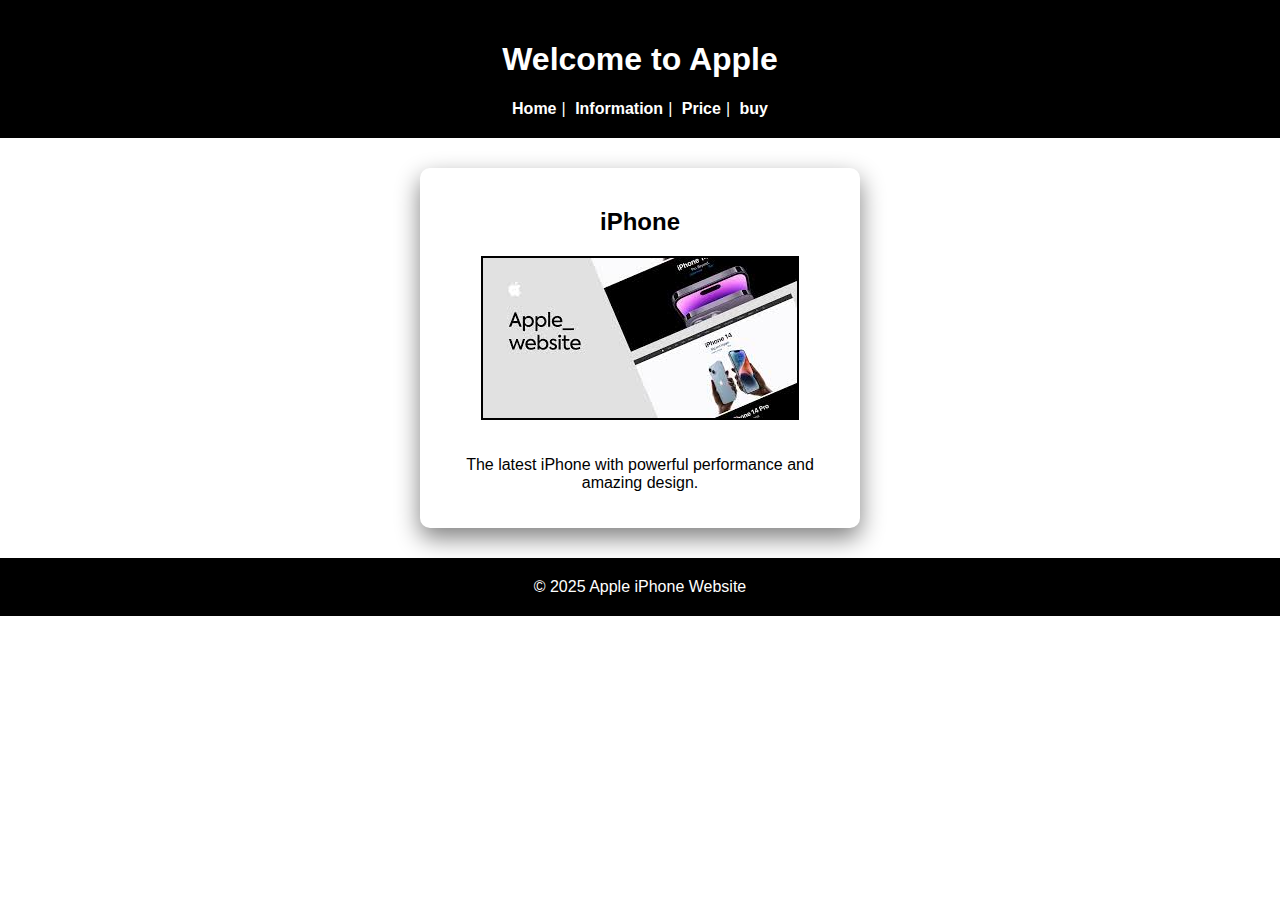
<file: index.html>
<!DOCTYPE html>
<html>
<head>
<meta name="viewport" content="width=device-width,initial-scale=1.0">
    <title>iPhone Website</title>
    <link rel="stylesheet" href="style2.css">
</head>
<body>

<header>
    <h1>Welcome to Apple</h1>
    <nav> 
        <a href="index.html">Home</a>|
        <a href="information.html">Information</a>|
        <a href="price.html">Price</a>|
          <a href="buy.html">buy</a>
        </nav>
</header>

<section style="width:400px;">
    <h2>iPhone</h2>
    <p><img src="iphonew.jpg" alt="iphonew.jpg" align="center" border="2px white" ><br><br><br>
    The latest iPhone with powerful performance and amazing design.</p>
</section>

<footer>
    
    <p style="background-color:black; color:white; padding:20px; text-align:center;">© 2025 Apple iPhone Website</p>
       
</footer>

</body>
</html>
</file>
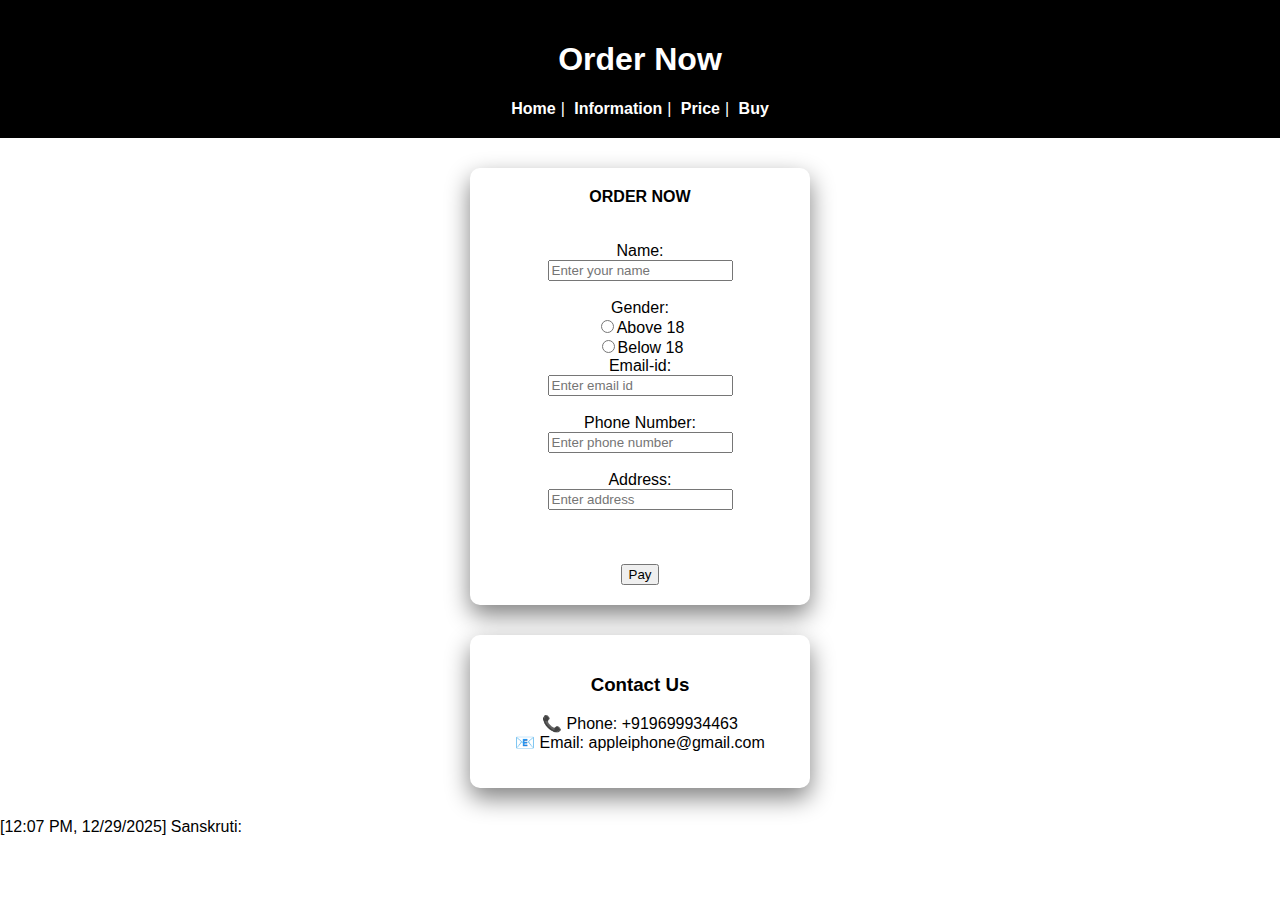
<file: buy.html>
<!DOCTYPE html>
<html>
<head>
    <meta name="viewport" content="width=device-width,initial-scale=1.0">
    <title>Buy iPhone</title>
    <link rel="stylesheet" href="style2.css">
</head>

<body>

<header style="background-color:black; color:white; padding:20px; text-align:center;">
    <h1>Order Now</h1>
    <nav>
        <a href="home.html">Home</a>|
        <a href="information.html">Information</a>|
        <a href="price.html">Price</a>|
        <a href="buy.html">Buy</a>
    </nav>
</header>

<section  style="width:300px;">
<center><b>ORDER NOW</b></center><br>
<br>

    <label>Name:</label><br>
<input type="text" id="name" placeholder="Enter your name"><br><br>


    <label>Gender:</label><br>
<input type="radio" name="Age" value="Above 18">Above 18<br>
<input type="radio" name="Age" value="Below 18">Below 18<br>

    <label>Email-id:</label><br>
<input type="textbox" id="email id" placeholder="Enter email id"><br><br>

    <label>Phone Number:</label><br>
<input type="textbox"  id="xxxxxxxxxx" placeholder="Enter phone number"><br><br>

    <label>Address:</label><br>
<input type="textarea" id="address" placeholder="Enter address"><br><br>

<br><br>
<center>
<button type="submit">Pay</button>
</center>
</section>
    <section style="width:300px;">
    <h3>Contact Us</h3>
    <p>
      📞 Phone: +919699934463<br>
      📧 Email: appleiphone@gmail.com
    </p>
  </section>

</body>
</html>
[12:07 PM, 12/29/2025] Sanskruti:
</file>
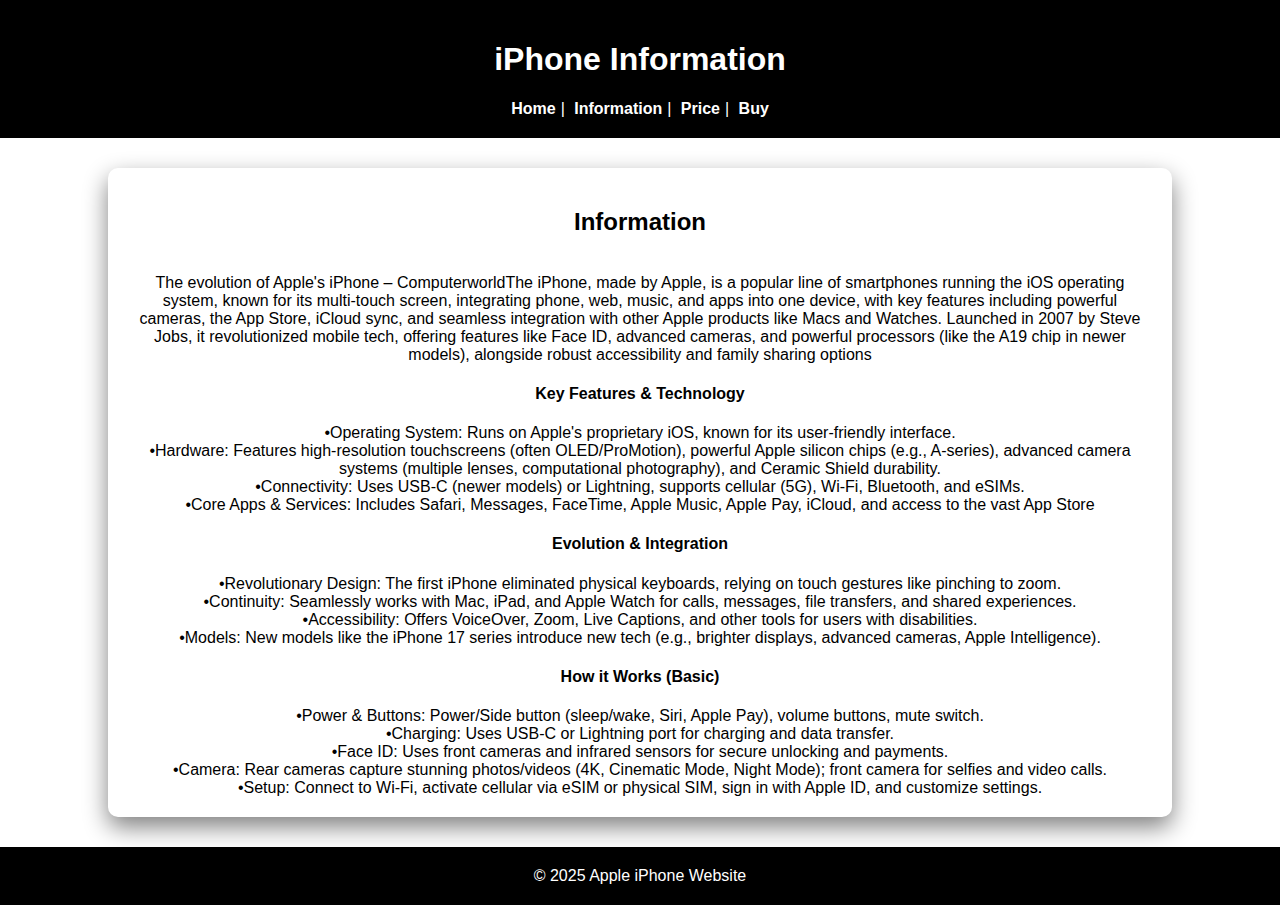
<file: information.html>
<!DOCTYPE html>
<html>
<head>
    <meta name="viewport" content="width=device-width,initial-scale=1.0">
    <title>iPhone Information</title>
    <link rel="stylesheet" href="style2.css">
</head>
<body>

<header>
    <h1>iPhone Information</h1>
    <nav>
        <a href="home.html">Home</a>|
        <a href="information.html">Information</a>|
        <a href="price.html">Price</a>|
        <a href="buy.html">Buy</a>
    </nav>
</header>

<section>
    <h2>Information</h2><br>
The evolution of Apple's iPhone – ComputerworldThe iPhone, made by Apple, is a popular line of smartphones running the iOS operating system, known for its multi-touch screen, integrating phone, web, music, and apps into one device, with key features including powerful cameras, the App Store, iCloud sync, and seamless integration with other Apple products like Macs and Watches. Launched in 2007 by Steve Jobs, it revolutionized mobile tech, offering features like Face ID, advanced cameras, and powerful processors (like the A19 chip in newer models), alongside robust accessibility and family sharing options <br>
<h4>Key Features & Technology</h4>

•Operating System: Runs on Apple's proprietary iOS, known for its user-friendly interface.<br>
•Hardware: Features high-resolution touchscreens (often OLED/ProMotion), powerful Apple silicon chips (e.g., A-series), advanced camera systems (multiple lenses, computational photography), and Ceramic Shield durability.<br>
•Connectivity: Uses USB-C (newer models) or Lightning, supports cellular (5G), Wi-Fi, Bluetooth, and eSIMs.<br>
•Core Apps & Services: Includes Safari, Messages, FaceTime, Apple Music, Apple Pay, iCloud, and access to the vast App Store<br> 

<h4>Evolution & Integration</h4>

•Revolutionary Design: The first iPhone eliminated physical keyboards, relying on touch gestures like pinching to zoom.<br>
•Continuity: Seamlessly works with Mac, iPad, and Apple Watch for calls, messages, file transfers, and shared experiences.<br>
•Accessibility: Offers VoiceOver, Zoom, Live Captions, and other tools for users with disabilities.<br>
•Models: New models like the iPhone 17 series introduce new tech (e.g., brighter displays, advanced cameras, Apple Intelligence).<br> 

<h4>How it Works (Basic)</h4>

•Power & Buttons: Power/Side button (sleep/wake, Siri, Apple Pay), volume buttons, mute switch.<br>
•Charging: Uses USB-C or Lightning port for charging and data transfer.<br>
•Face ID: Uses front cameras and infrared sensors for secure unlocking and payments.<br>
•Camera: Rear cameras capture stunning photos/videos (4K, Cinematic Mode, Night Mode); front camera for selfies and video calls.<br>
•Setup: Connect to Wi-Fi, activate cellular via eSIM or physical SIM, sign in with Apple ID, and customize settings.<br> 

</section>
<footer>
    <p style="background-color:black; color:white; padding:20px; text-align:center;">© 2025 Apple iPhone Website</p>
</footer>

</body>
</html>
</file>
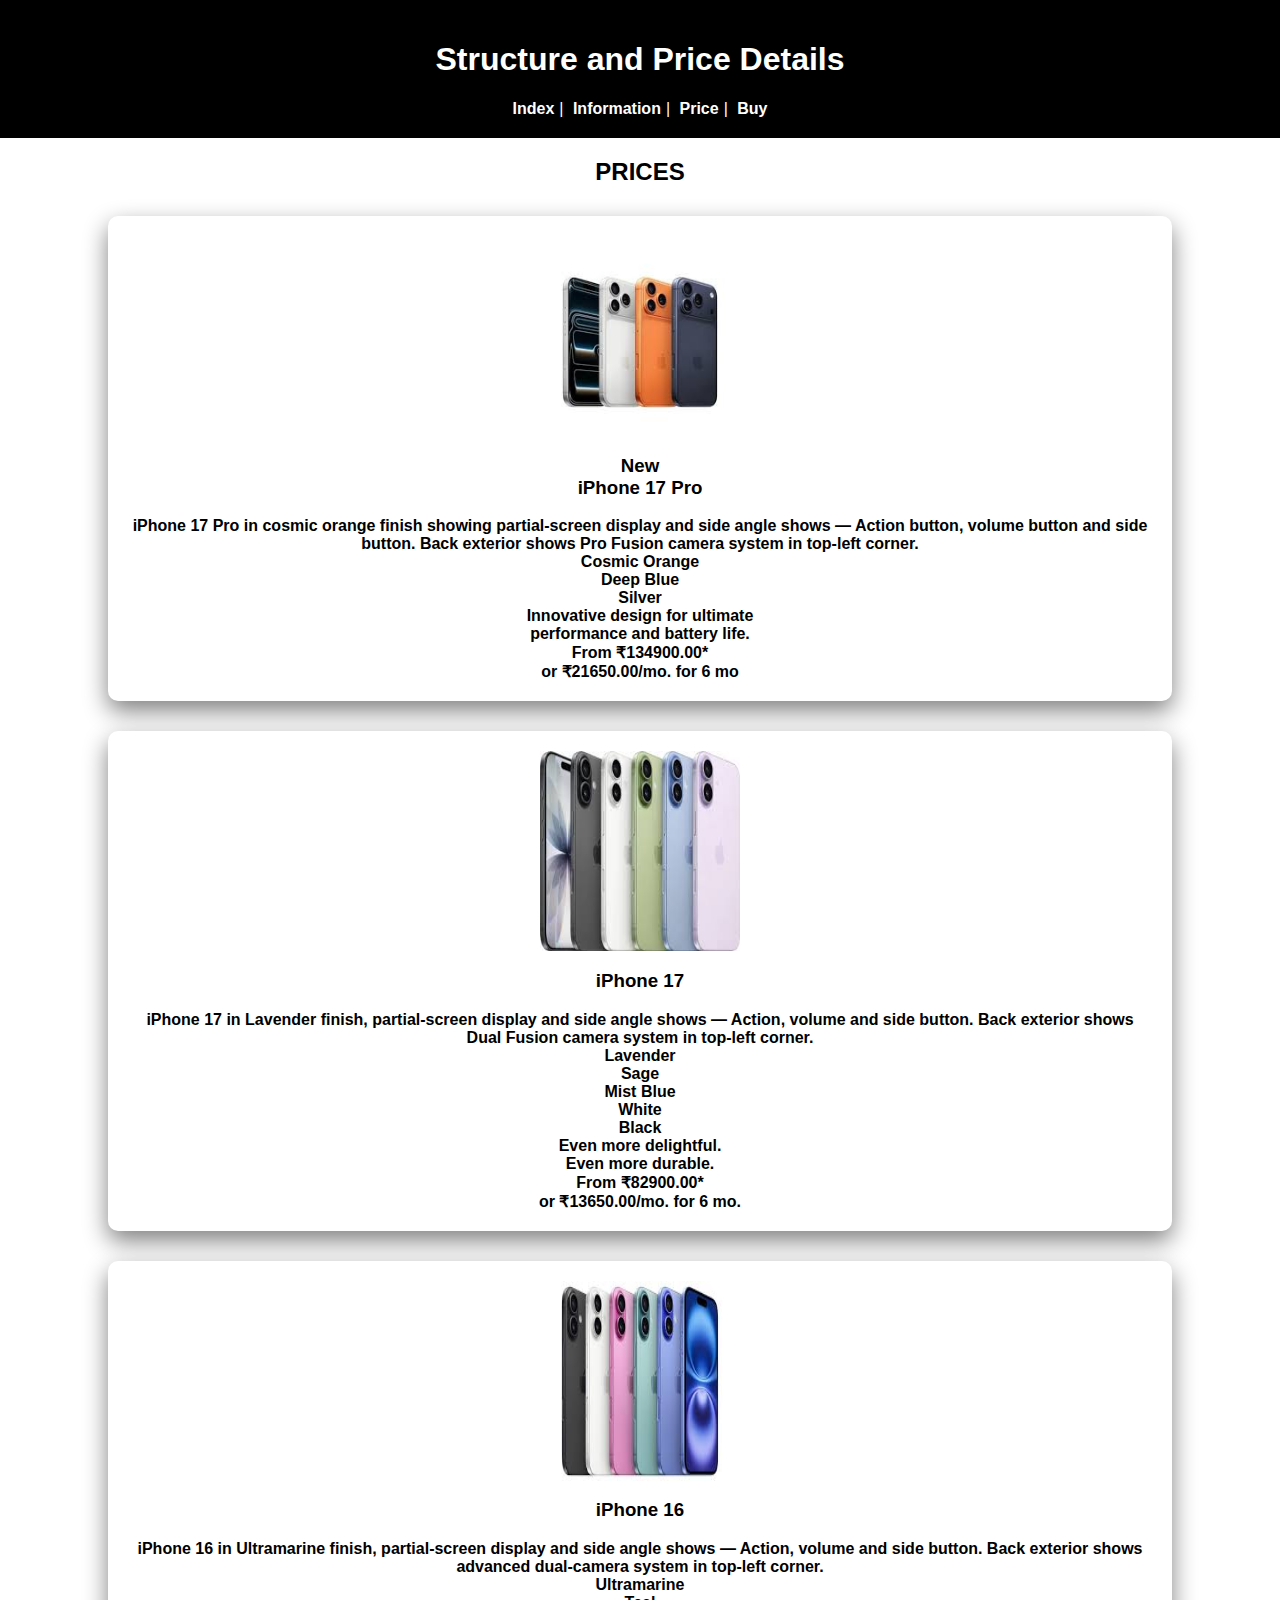
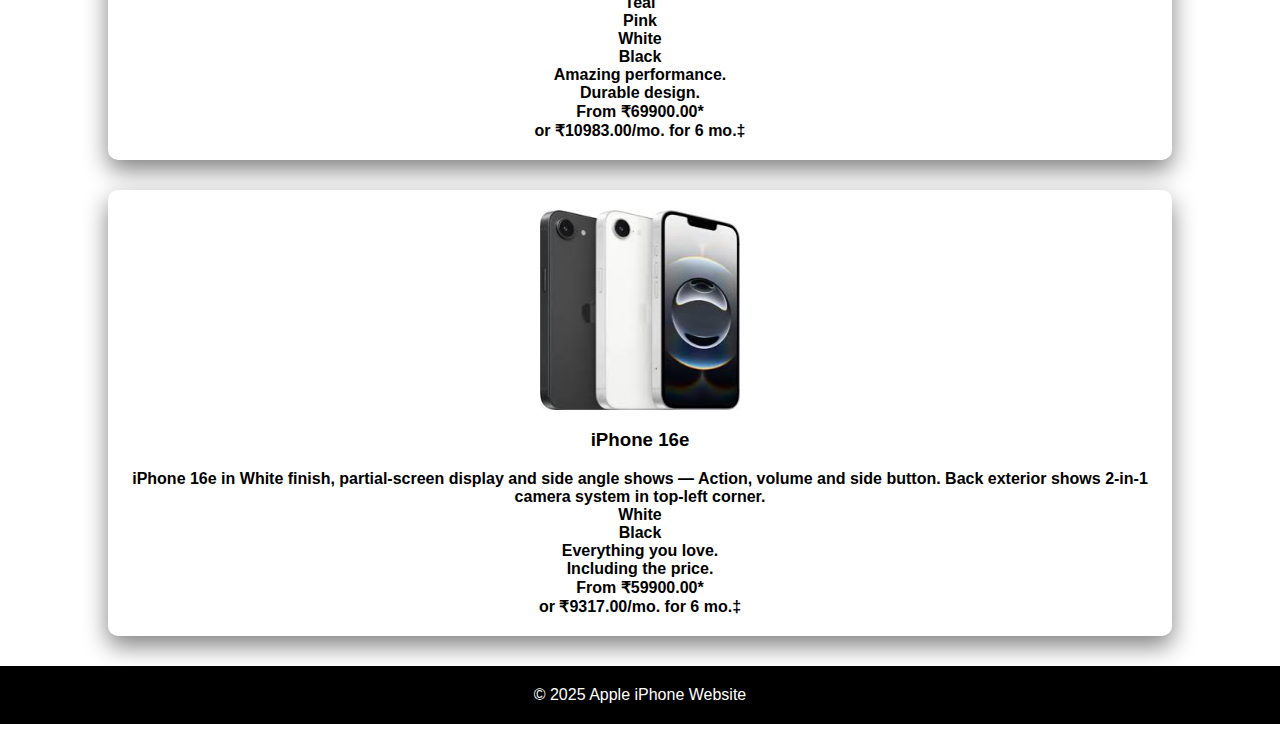
<file: price.html>
<!DOCTYPE HTML>
<html>
<head>
<title>price</title>
    <meta name="viewport" content="width=device-width,initial-scale=1.0">
    <link rel="stylesheet" href="style2.css">
</head>
<body>

<header style="background-color:black; color:white; padding:20px; text-align:center;">
    <h1>Structure and Price Details</h1>
    <nav>
        <a href="index.html">Index</a>|
        <a href="information.html">Information</a>|
        <a href="price.html">Price</a>|
        <a href="buy.html">Buy</a>
    </nav>
</header>
<h2><center>PRICES</center></h2>
<b>
<section>
<img src="iphone17pro.jpg" alt="iphone17pro" align="center" width="200px" height="200px"><br>
<h3>New<br>
iPhone 17 Pro<br></h3>
iPhone 17 Pro in cosmic orange finish showing partial-screen display and side angle shows — Action button, volume button and side button. Back exterior shows Pro Fusion camera system in top-left corner.<br>
Cosmic Orange<br>
Deep Blue<br>
Silver<br>
Innovative design for ultimate<br>
performance and battery life.<br>

From ₹134900.00*<br>
or ₹21650.00/mo. for 6 mo<br>
</section>
<section>
<img src="iphone17.jpg" alt="iphone17" align="center" width="200px" height="200px">
<h3>iPhone 17<br></h3>
iPhone 17 in Lavender finish, partial-screen display and side angle shows — Action, volume and side button. Back exterior shows Dual Fusion camera system in top-left corner.<br>
Lavender<br>
Sage<br>
Mist Blue<br>
White<br>
Black<br>
Even more delightful.<br>
Even more durable.<br>

From ₹82900.00*<br>
or ₹13650.00/mo. for 6 mo.<br>
</section>
<section>
<img src="iphone16.jpg" alt="iphone16" align="center" width="200px" height="200px">
<h3>iPhone 16<br></h3>
iPhone 16 in Ultramarine finish, partial-screen display and side angle shows — Action, volume and side button. Back exterior shows advanced dual-camera system in top-left corner.<br>
Ultramarine<br>
Teal<br>
Pink<br>
White<br>
Black<br>
Amazing performance.<br>
Durable design.<br>

From ₹69900.00*<br>
or ₹10983.00/mo. for 6 mo.‡<br>
</section>
<section>
<img src="iphone16e.jpg" alt="iphone16e" align="center" width="200px" height="200px">
<h3>iPhone 16e<br></h3>
iPhone 16e in White finish, partial-screen display and side angle shows — Action, volume and side button. Back exterior shows 2-in-1 camera system in top-left corner.<br>
White<br>
Black<br>
Everything you love.<br>
Including the price.<br>

From ₹59900.00*<br>
or ₹9317.00/mo. for 6 mo.‡<br>
</section>
</b>
    <footer>
    
    <p style="background-color:black; color:white; padding:20px; text-align:center;">© 2025 Apple iPhone Website</p>
       
</footer>
</body>
</html>
</file>
<file: style2.css>
body {
    margin: 0;
    padding: 0;
    font-family: Arial, sans-serif;
    background-color:off-white gray;
}

/* ===== Header ===== */
header {
    background-color:black;
    color:white;
    padding:20px;
    text-align:center;
}

/* ===== Navigation Links ===== */
nav a {
    color: white;
    text-decoration: none;
    margin: 5px;
    font-weight: bold;
}

nav a:hover {
    color: light gray;
    text-decoration: underline;
}

/* ===== Section Box ===== */
section {
    background-color: white;
    margin: 30px auto;
    padding: 20px;
    text-align: center;
    border-radius: 10px;
    box-shadow: 0 10px 25px grey;
    width: 80%;
    transition: transform 0.3s;
}

/* Hover effect (basic 3D) */
section:hover {
    transform: scale(1.03);
}

/* ===== Headings ===== */
h1 {
    color:white;



/* ===== Images ===== */
img {
    border-radius: 0px;
    transition: transform 0.3s;
}

img:hover {
    transform: scale(1.1);
}

/* ===== Table (Buy Page) ===== */
table {
    margin: auto;
    background-color:white;
    display:flex;
}

td {
    padding: 5px;
}

/* ===== Input Fields ===== */
input[type="text"],
input[type="textbox"],
input[type="textarea"] {
    padding: 5px;
    width: 40%;
    border-radius: 5px;
    border: 1px ;
}

/* ===== Button ===== */
button {
    background-color:blue;
    color:white;
    padding: 10px 20px;
    border: 2px black;
    border-radius: 5px;
}

button:hover {
    background-color:blue;
    color:white;
}

/* ===== Footer ===== */
footer p {
    background-color:black;
    color:white;
    padding:20px;
    text-align:center;
    margin:0;
}
</file>
